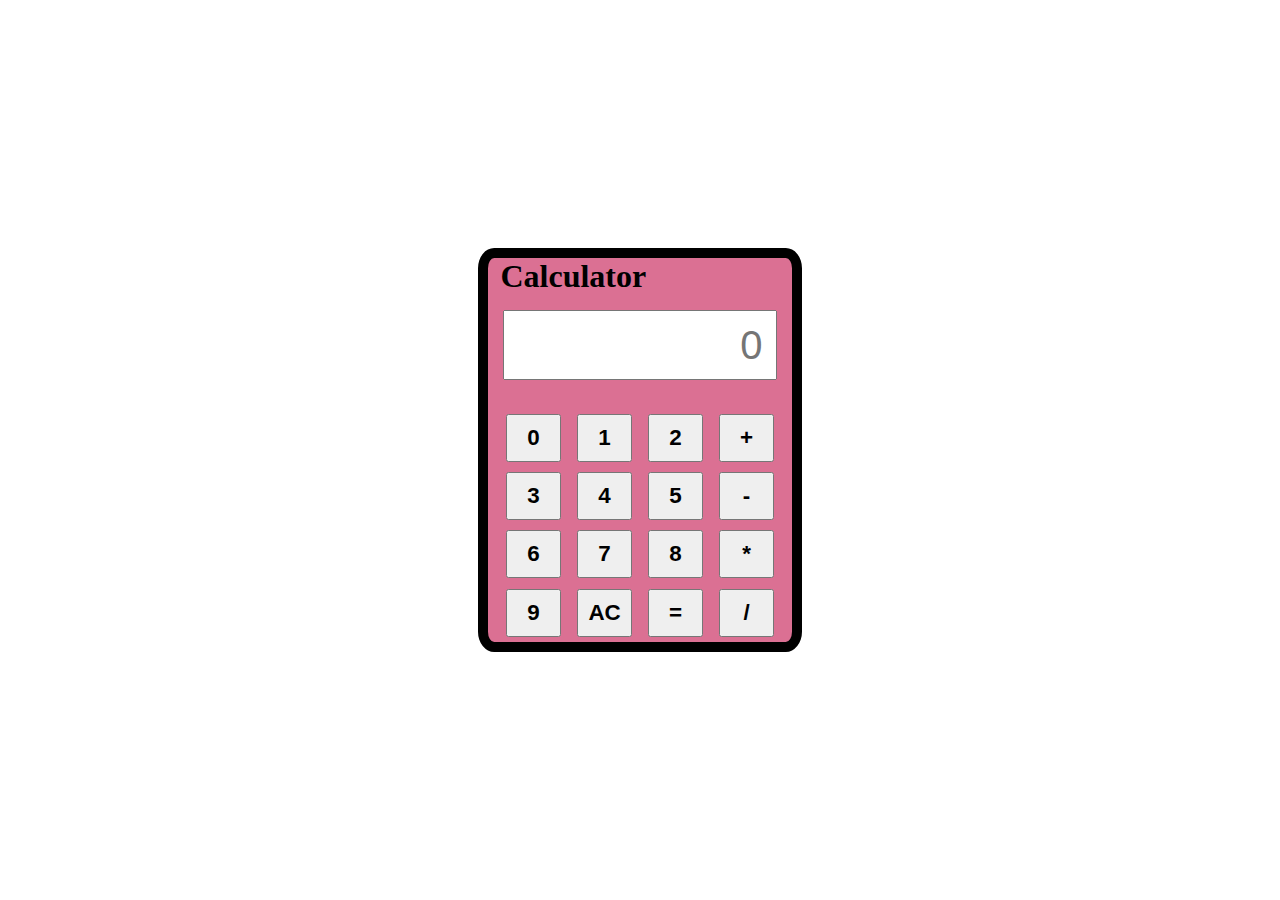
<file: calculator/index.html>
<!DOCTYPE html>
<html lang="en">
<head>
    <meta charset="UTF-8">
    <meta name="viewport" content="width=device-width, initial-scale=1.0">
    <title>calculator</title>
    <link rel="stylesheet" href="style.css">
</head>
<body>
   <div class="cont">
    <div id="calc" style="border:10px solid black">
        <h1 style="margin-left: 4%;">Calculator</h1>
        <div>
            <input type="text" class="input" id="inputext" name="display" placeholder="0" style="width:90%; height:70px;font-size: 40px;"><br>
        </div>
        <div id="buttons">
            <input type="button" class="btn" value="0" onclick="input('0')">
            <input type="button" class="btn" value="1" onclick="input('1')">
            <input type="button" class="btn" value="2" onclick="input('2')">
            <input type="button" class="btn" value="+" onclick="input('+')">
            <input type="button" class="btn" value="3" onclick="input('3')">
            <input type="button" class="btn" value="4" onclick="input('4')">
            <input type="button" class="btn" value="5" onclick="input('5')">
            <input type="button" class="btn" value="-" onclick="input('-')">
            <input type="button" class="btn" value="6" onclick="input('6')">
            <input type="button" class="btn" value="7" onclick="input('7')">
            <input type="button" class="btn" value="8" onclick="input('8')">
            <input type="button" class="btn" value="*" onclick="input('*')">
            <input type="button" class="btn" value="9" onclick="input('9')">
            <input type="button" class="btn" value="AC" onclick="allclear()">
            <input type="button" class="btn" value="=" onclick="calculate()">
            <input type="button" class="btn" value="/" onclick="input('/')">
        </div>
    </div>
</div> 
    <script src="index.js">
        
    </script>
</body>
</html>
</file>
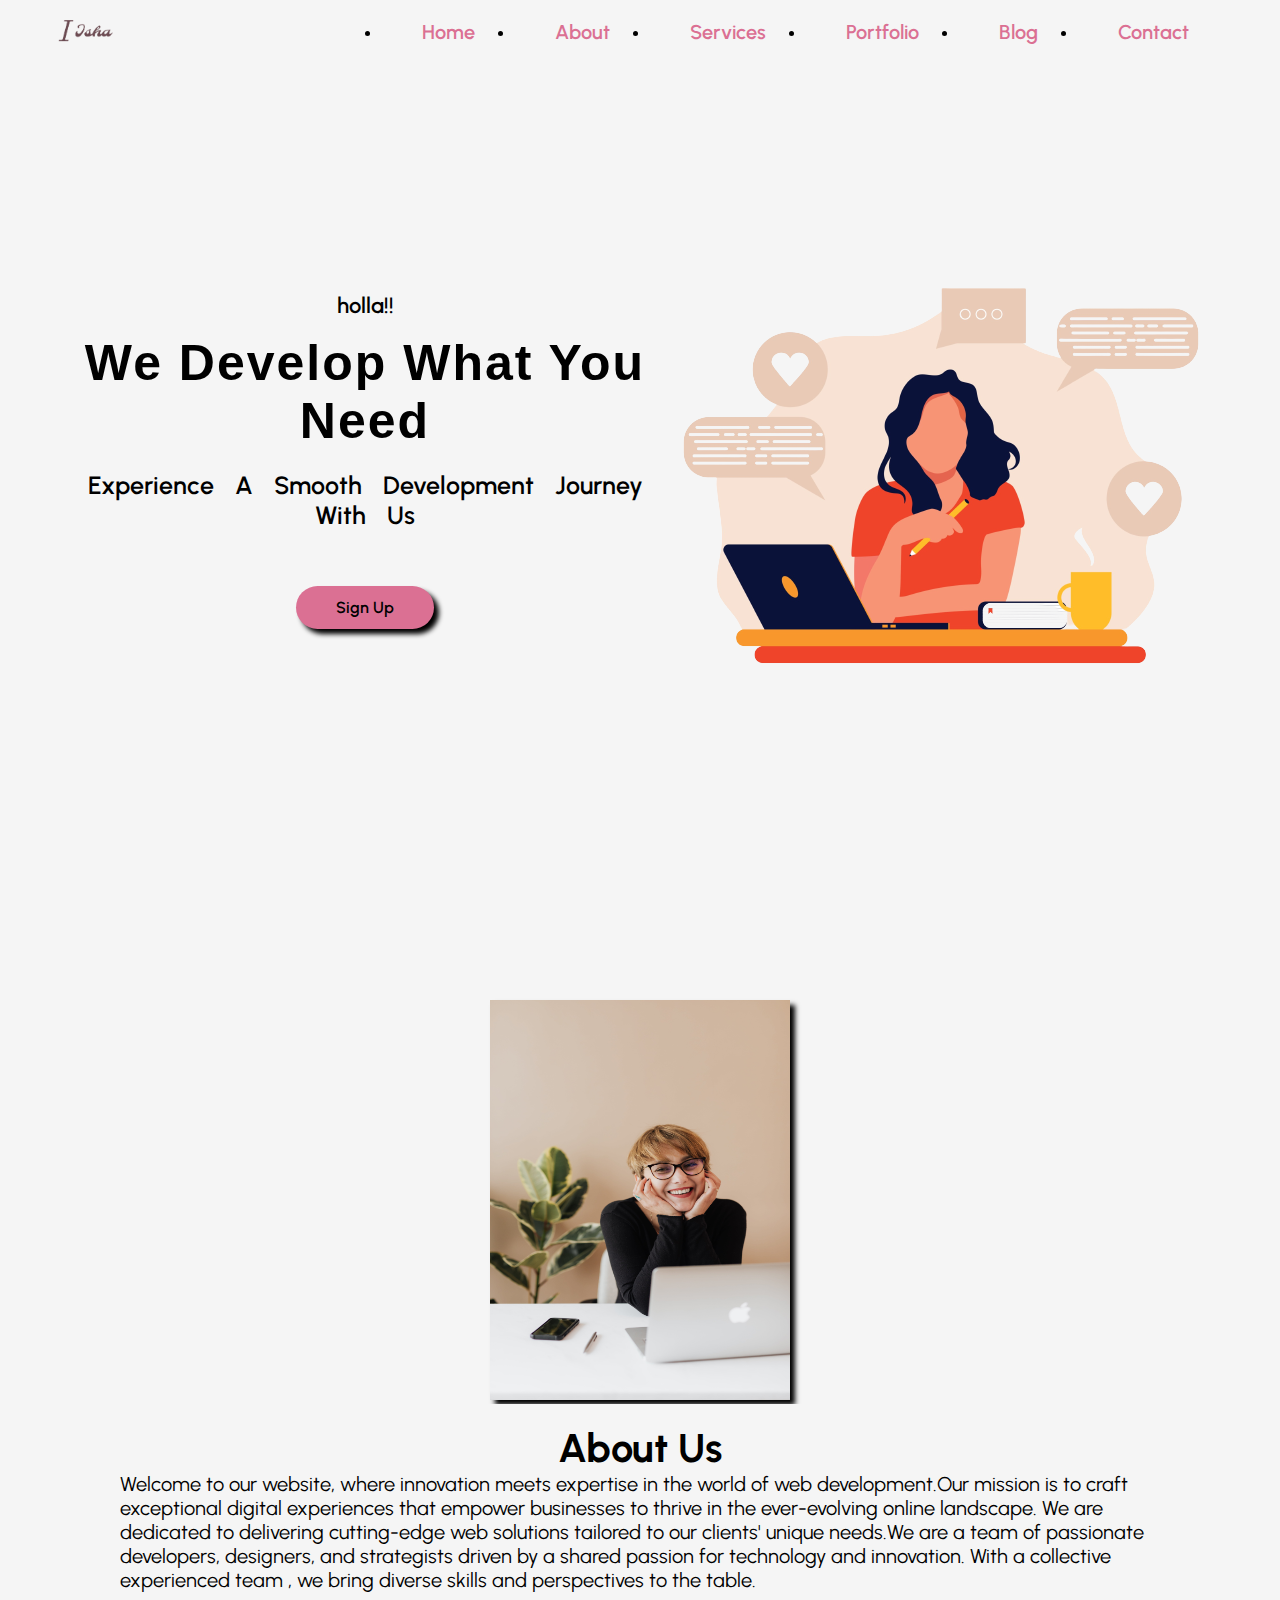
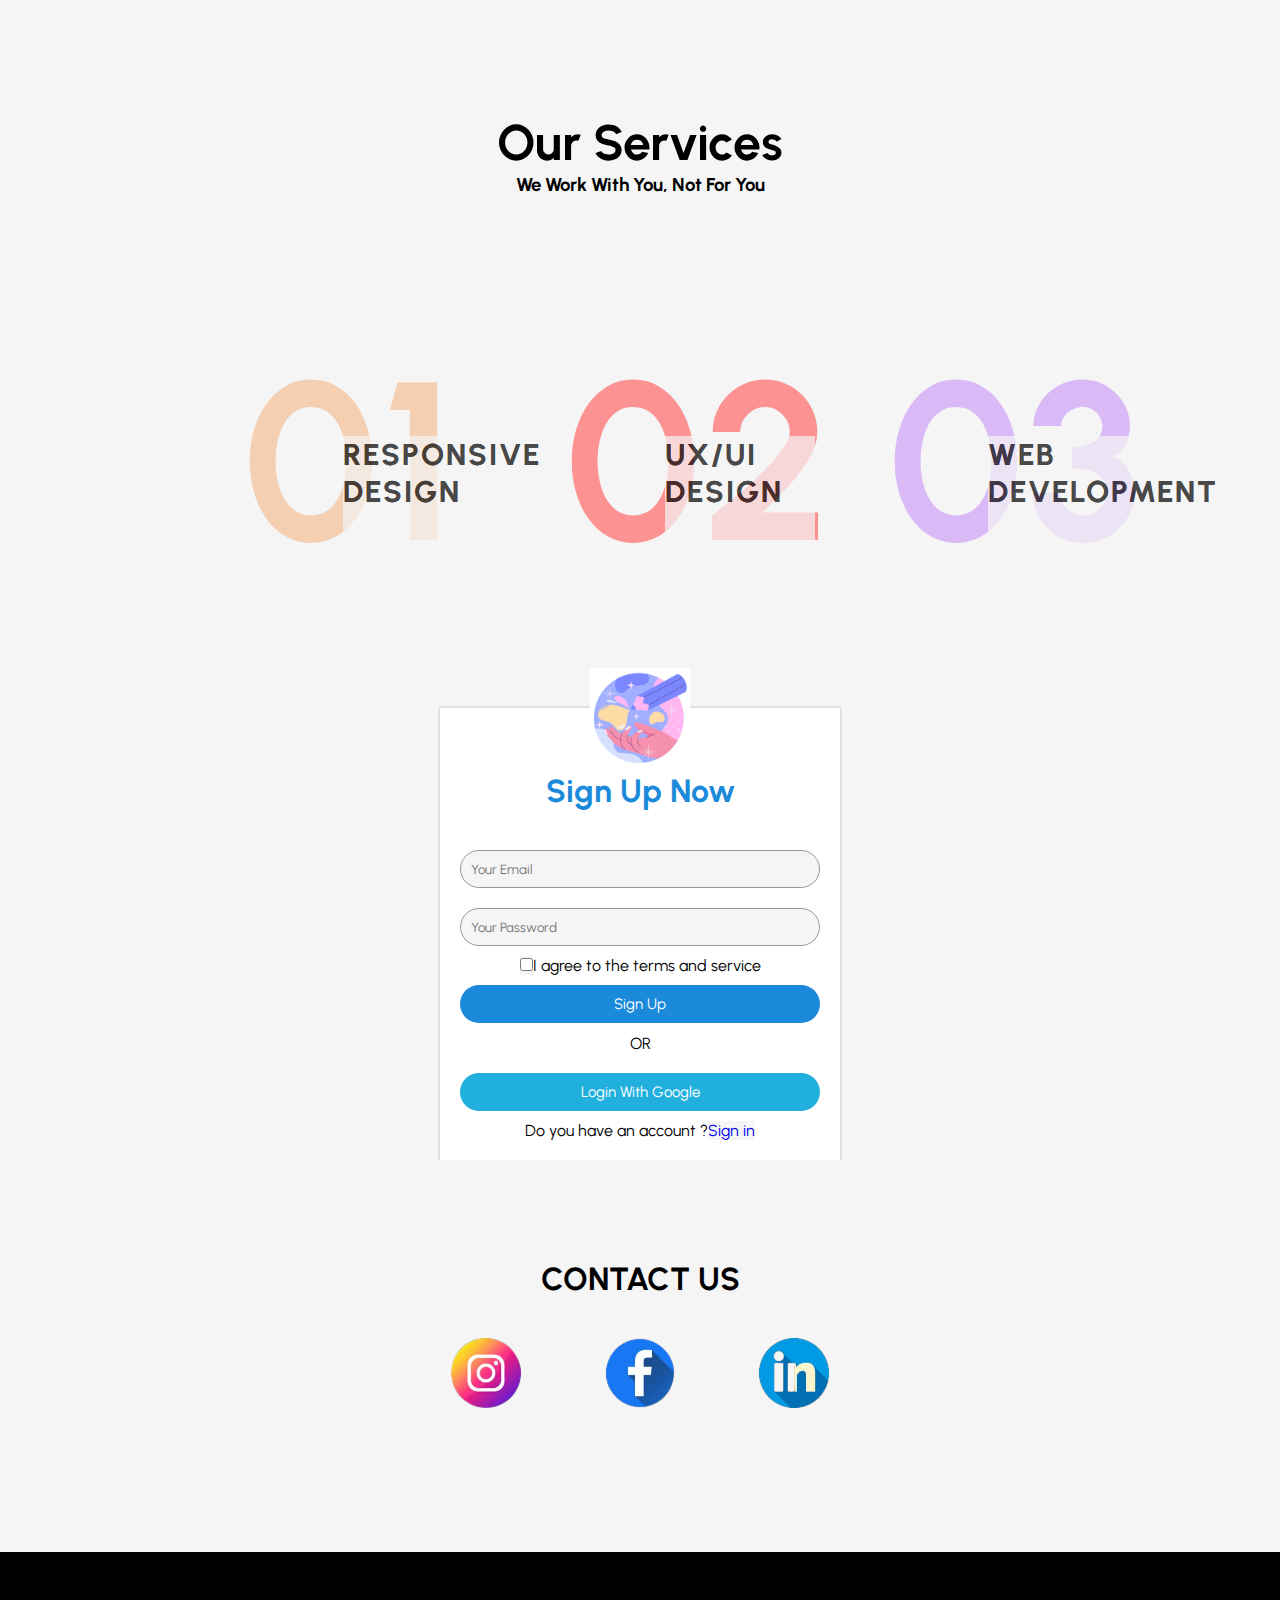
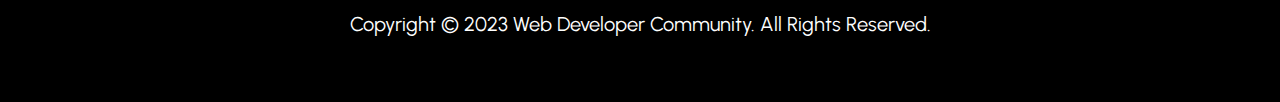
<file: LANDING_PAGE/index.html>
<!DOCTYPE html>
<html lang="en">
<head>
    <meta charset="UTF-8">
    <meta name="viewport" content="width=device-width, initial-scale=1.0">
    <title>Document</title>
    <link rel="stylesheet" href="style.css">
    <link rel="preconnect" href="https://fonts.googleapis.com">
<link rel="preconnect" href="https://fonts.gstatic.com" crossorigin>
<link href="https://fonts.googleapis.com/css2?family=Bebas+Neue&family=Noto+Sans+KR:wght@500&family=Roboto:wght@300&family=Rowdies:wght@700&family=Urbanist:ital,wght@1,300&display=swap" rel="stylesheet">
</head>
<body>
    <div class="wrapper">
        <header>
            <a href="#" class="logo"><img src="Screenshot_2023-11-07_130409-removebg-preview__2_-removebg-preview.png" alt=""></a>
            <div class="dropdown">
                <img src="menu.png" alt="menu image"id="menu-icon"></img>
                <div class="dropdown-content">
                    <li class="lists"><a href="#home">Home</a></li>
                    <li class="lists"><a href="#about">About</a></li>
                    <li class="lists"><a href="#service">Services</a></li>
                    <li class="lists"><a href="#portfolio">Portfolio</a></li>
                    <li class="lists"><a href="#blog">Blog</a></li>
                    <li class="lists"><a href="#contact">Contact</a></li>
                </div>
              </div>
            <ul class="navlist">
                <li><a href="#home">Home</a></li>
                <li><a href="#about">About</a></li>
                <li><a href="#service">Services</a></li>
                <li><a href="#portfolio">Portfolio</a></li>
                <li><a href="#blog">Blog</a></li>
                <li><a href="#contact">Contact</a></li>
            </ul>
        </header>
        <section class="home" id="home">
            <div class="hero-text">
                <h3>holla!!</h3>
                <h1>We Develop What You Need</h1>
                <h4>Experience A Smooth Development Journey With Us</h4>
                <a href="#" class="btn">Sign Up</a>
            </div>
            <div class="hero-img">
                <img src="785_generated-removebg-preview.png" alt="" style="filter:drop-shadow(5px 5px 5px 5px pink);">
            </div>
        </section>
        <div class="aboutus">
            <div class="about-left-section">
                <img src="pexels-karolina-grabowska-4467687.jpg" alt="">
            </div>
            <div class="about-right-section">
                <h1 style="text-align: center;">About Us</h1>
                Welcome to our website, where innovation meets expertise in the world of web development.Our mission is to craft exceptional digital experiences that empower businesses to thrive in the ever-evolving online landscape. We are dedicated to delivering cutting-edge web solutions tailored to our clients' unique needs.We are a team of passionate developers, designers, and strategists driven by a shared passion for technology and innovation. With a collective experienced team , we bring diverse skills and perspectives to the table.
            </div>
        </div>
        <div class="service-heading">
            <h1 style="font-size: 50px;">Our Services</h1>
            <h3>We Work With You, Not For You</h3>
        </div>
        <div id="services">
            <div class="container1">
                <div class="box" style="color:#F4BF96;font-weight: bolder;">01</div>
                <div class="box overlay">RESPONSIVE DESIGN</div>
            </div>
            <div class="container1">
                <div class="box" style="color:#FF6969;font-weight: bolder;">02</div>
                <div class="box overlay">UX/UI DESIGN</div>
            </div>
            <div class="container1">
                <div class="box" style="color:#D0A2F7;font-weight: bolder;">03</div>
                <div class="box overlay">WEB DEVELOPMENT</div>
            </div>
        </div>
        <div class="sign-up-form">
            <img class="signup-icon"src="drawing (1).png" alt="" style="background-color: white;">
            <h1 style="background-color: white;">Sign Up Now</h1>
            <form>
                <input type="email" class="input-box" placeholder="Your Email">
                <input type="password" class="input-box" placeholder="Your Password">
                <p><span><input type="checkbox"></span>I agree to the terms and service</p>
                <button type="button" class="signup-btn">Sign Up</button>
                <hr>
                <p class="or">OR</p>
                <button type="button" class="google-btn">Login With Google</button>
                <p>Do you have an account ?<a href="#">Sign in</a></p>
            </form>
        </div>
        <div id="contactus" style="padding: 100px;text-align: center;">
            <h1>CONTACT US</h1>
            <img class="cont" src="8dfcdb3f-1d18-423e-aff0-e714e1505355-removebg-preview.png" alt="" >
            <img class="cont"src="d72edf55-85c8-4af2-bf30-190baa5e32dd-removebg-preview.png" alt="" >
            <img class="cont"src="8af74a6c-7e15-43e2-b2e5-f50da7f87bcb-removebg-preview.png" alt="" >
        </div>
        <footer>
            <p class="footer-text">Copyright &copy; 2023 Web Developer Community. All Rights Reserved. </p>
    </footer>
    </div>
</body>
</html>
</file>
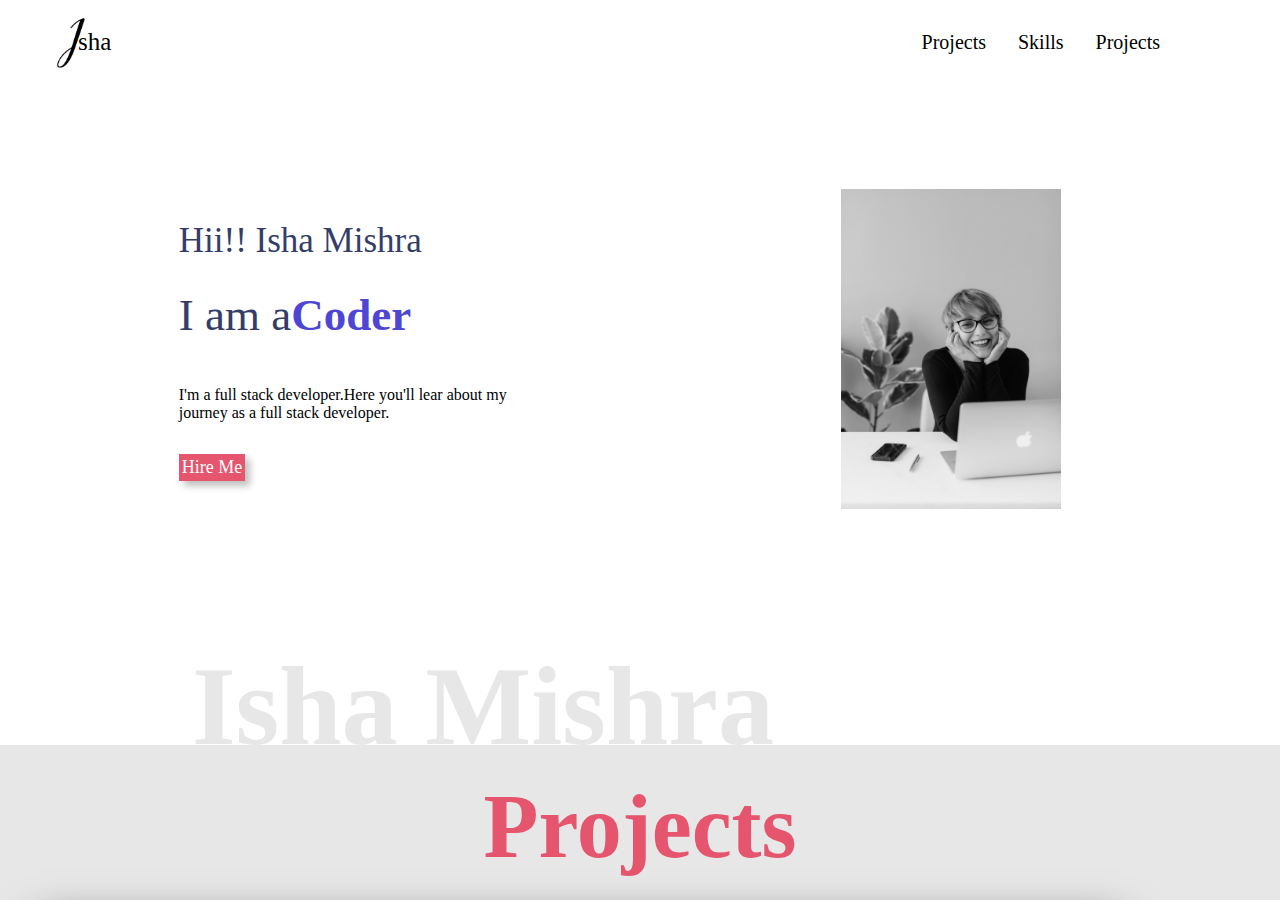
<file: portfolio/index.html>
<!DOCTYPE html>
<html lang="en">
<head>
    <meta charset="UTF-8">
    <meta name="viewport" content="width=device-width, initial-scale=1.0">
    <title>Document</title>
    <link rel="stylesheet" href="style.css">
</head>
<body>
    <div id="wrapper">
        <div class="container">
            <div class="navbar">
                <div class="logo-container">
                    <img class="logo" src="i-removebg-preview.png" alt="">
                    <div class="logo-text">sha</div>
                </div>
                <div class="nav-item">
                    <div><a href="#projects">Projects</a></div>
                    <div><a href="#skills">Skills</a></div>
                    <div><a href="#contactme">Projects</a></div>
                </div>
            </div>
        </div>
        <div class="main-section">
            <div class="faded-text">Isha Mishra</div>
            <div class="main-section-left">
                <div class="main-section-heading">Hii!! Isha Mishra</div>
                <div class="main-section-heading main-section-sub-heading">
                    I am a<span class="role">Coder</span>
                </div>
                <div class="main-section-description">I'm a full stack developer.Here you'll
                    lear about my journey as a full stack developer.
                </div>
                <div class="btn-pink" id="btn">Hire Me</div>
            </div>
            <div class="main-section-right">
                <img class="user-image"src="pexels-karolina-grabowska-4467687.jpg" alt="">
            </div>
        </div>
        <div class="project-section">
            <h2 class="page-header">Projects</h2>
            <div class="project-container">
                <div class="project-card" id="project1">
                    <div class="project-number project-number-right">01</div>
                    <div class="project-content project-content-left">
                        <div class="project-skills-container"><img class="project-skill"src="html.png" alt="">
                            <img class="project-skill"src="java-script.png" alt="">
                            <img class="project-skill"src="css-3.png" alt=""></div>
                            <h2 class="project-heading">Instagram Clone</h2>
                            <div class="project-subHeading">It's an instagram clone project</div>
                            <div class="btn-grp">
                                <button class="btn-pink btn-project">Read More</button>
                                <a href="">
                                    <i title="GitHubLink"
                                    class="fa-brands fa-github icon" ></i>
                                </a>
                                <a href="">
                                    <i title="Live Link"
                                    class="fa-solid fa-link icon"></i>
                                </a>
                            </div>
                        </div>
                </div>
                <div class="project-card" id="project2">
                    <div class="project-number project-number-left">02</div>
                    <div class="project-content project-content-right">
                        <div class="project-skills-container"><img class="project-skill"src="html.png" alt="">
                            <img class="project-skill"src="java-script.png" alt="">
                            <img class="project-skill"src="css-3.png" alt=""></div>
                            <h2 class="project-heading">Adventure</h2>
                            <div class="project-subHeading">It's an Adventure Sports Parallex Website</div>
                            <div class="btn-grp">
                                <button class="btn-pink btn-project">Read More</button>
                                <a href="">
                                    <i title="GitHubLink"
                                    class="fa-brands fa-github icon" ></i>
                                </a>
                                <a href="">
                                    <i title="Live Link"
                                    class="fa-solid fa-link icon"></i>
                                </a>
                            </div>
                        </div>
                </div>
                <div class="project-card" id="project3">
                    <div class="project-number project-number-right">03</div>
                    <div class="project-content project-content-left">
                        <div class="project-skills-container"><img class="project-skill"src="html.png" alt="">
                            <img class="project-skill"src="java-script.png" alt="">
                            <img class="project-skill"src="css-3.png" alt=""></div>
                            <h2 class="project-heading">Mental Health Community Website</h2>
                            <div class="project-subHeading">It's a mental health Community Website</div>
                            <div class="btn-grp">
                                <button class="btn-pink btn-project">Read More</button>
                                <a href="">
                                    <i title="GitHubLink"
                                    class="fa-brands fa-github icon" ></i>
                                </a>
                                <a href="">
                                    <i title="Live Link"
                                    class="fa-solid fa-link icon"></i>
                                </a>
                            </div>
                        </div>
                </div>
            </div>
        </div>
        <div id="skills" class="container skills-container"><div class="skill-fade-text">Skills</div>
    <div class="skill-container-left">
        <h2 class="skill-heading">
            <span class="caps">M</span>e and <br>MyTech Stack
        </h2>
        <div class="skill-subHeading">
            <p>Lorem ipsum dolor sit amet consectetur adipisicing elit. Ipsa deleniti a voluptatem ducimus laboriosam aut cumque. Culpa dolore deleniti exercitationem qui, doloribus suscipit doloremque fuga, illum perferendis laudantium, rem debitis?</p>
            <p>Lorem ipsum dolor sit, amet consectetur adipisicing elit. Necessitatibus, explicabo deleniti! Dolores quo modi delectus nihil inventore dignissimos alias, quibusdam, quos ex nesciunt itaque quia sapiente. Suscipit expedita fuga odio.</p>
            <p>Lorem ipsum dolor sit amet, consectetur adipisicing elit. Fugit velit, vero facere non ipsum repudiandae est vitae totam aperiam modi et quasi optio placeat molestiae, nemo illum ut ratione recusandae.</p>
        </div>
    </div>
    <div class="skill-container-right"> 
        <img src="html.png" alt="" class="skills-logo">
        <img src="css-3.png" alt="" class="skills-logo">
        <img src="java-script.png" alt="" class="skills-logo">
    </div>
</div>
<footer>
    <div class="container">
        <div class="footer-wrapper">
            <div class="footer-faded-text">Isha Mishra</div>
            <div class="link-wrapper">
                <div><a href="#projects">Projects</a></div>
                <div><a href="#skills">Skills</a></div>
                <div><a href="#contactme">Contact Me</a></div>
            </div>
            <div class="icon-wrapper">
                <img src="8af74a6c-7e15-43e2-b2e5-f50da7f87bcb-removebg-preview.png" alt="" class="cont">
                <img src="8dfcdb3f-1d18-423e-aff0-e714e1505355-removebg-preview.png" alt="" class="cont" >
                <img src="d72edf55-85c8-4af2-bf30-190baa5e32dd-removebg-preview.png" alt="" class="cont">
            </div>
        </div>
    </div>
</footer>
    </div>
</body>
</html>
</file>
<file: calculator/style.css>
.cont{
    height:100vh;
    display: grid;
       justify-content: center;
       justify-items: center;
       align-items: center;
}
#calc{
    width:60%;
    background-color: palevioletred;
    border-radius: 5%;
}
#buttons{
    width:100%;
    display: grid;
    grid-template-columns: repeat(4,1fr);
    padding: 5%;
    column-gap: 4%;
    row-gap: 2%;   
}
.input{
    margin:5%;
    width: 100%;
    padding: 4%;
    text-align: end;
}
.btn{
    margin:5%;
    padding:15%;
    font-weight: bold;
    font-size: 140%;
}
.btn:hover
{
    background-color: black;
    color:white;
}
*{
    margin:0;
    padding: 0;
    box-sizing: border-box;
    outline: none;
}
</file>
<file: LANDING_PAGE/style.css>
*{
    padding:0;
    margin:0;
    box-sizing:border-box;
    text-decoration:none;
    scroll-behavior: smooth;
    border:none;
    outline: none;
    background-color: whitesmoke;
    font-family: 'Bebas Neue', sans-serif;
    font-family: 'Noto Sans KR', sans-serif;
    font-family: 'Roboto', sans-serif;
    font-family: 'Rowdies', sans-serif;
    font-family: 'Urbanist', sans-serif;
    background-color: whitesmoke;
}

header{
    position: fixed;
    top: 0;
    right: 0;
    z-index: 1000;
    width: 100%;
    display: flex;
    align-items: center;
    justify-content: space-between;
    background: transparent;
    page-break-after: auto;
    padding:28px 11%;
    border-bottom: 1px solid transparent;
    transition: all ease .50s;
}
.logo img{
    width: 20%;
    height:auto;
}

.navlist{
    display: flex;
}
.navlist a{
    color: palevioletred;
    font-size: 20px;
    font-weight: 600;
    margin: 0 40px;
    transition: all ease 0.4s;

}
.navlist a:hover{
    color: black;
    
}
.dropdown {
    position: relative;
    display: inline-block;
  }
.dropdown-content {
    display: none;
    position: absolute;
    background-color: #f9f9f9;
    min-width: 160px;
    box-shadow: 0px 8px 16px 0px rgba(0,0,0,0.2);
    padding: 12px 16px;
    z-index: 1;
}
  
.dropdown:hover .dropdown-content{
    display: block;
}
#menu-icon{
    z-index: 10001;
    cursor: pointer;
    height: 40px;
    display: none;
}
.lists a{
    color: black;
    text-decoration: none;
    background: transparent;

}
section{
    padding: 120px 19% 100px;
    text-align: center;
}
.home{
    position: relative;
    min-height: 100vh;
    width: 100%;
    display: flex;
    align-items: center;
    justify-content: flex-start;
    
}
.hero-text h3{
    font-size: 22px;
    font-weight: 600;
    margin-bottom: 15px;
    word-spacing: 10px;
}

.hero-text h1{
    font-family: 'Dosis',sans-serif;
    font-size: 50px;
    font-weight: 800;
    margin-bottom: 20px;
    letter-spacing: 2px;
}

.hero-text h4{
    font-size: 25px;
    font-weight: 600;
    word-spacing: 15px;
    margin-bottom: 3.5rem;
}

.btn{
    display: inline-block;
    padding: 12px 40px;
    color: black;
    background-color:palevioletred;
    border-radius: 60px;
    font-weight: 600;
    transition: all ease .50s;
    box-shadow: 5px 5px 5px black;
}
.btn:hover{
    background-color: black;
    color: white;
    box-shadow: 5px 5px 5px black;
}
@media(max-width:1600px)
{
    header{
        padding: 14px 4%;
    }
    section{
        padding: 100px 5% 80px;
    }
}
@media (max-width:1200px){
    .home{
        min-height: 90vh;
    }
    .navlist a{
        margin: 0 20px; 
    }
}
@media(max-width:870px){
    #menu-icon{
        display: block;
    }

    .navlist{
        position: absolute;
        top: -800px;
        right: 0;
        left: 0;
        display: flex;
        flex-direction: column;
        background-color: #000;
        padding: 20px 0;
        text-align: left;
        transition: all 0.5s ease;
    }
    .navlist a{
        display: block;
        font-size: 22px;
        padding: 12px 0;
    }
    .navlist.open{
        top: 100%;
    }
}
@media(max-width:660px)
{
    .home{
        min-height: 80vh;
    }
    .hero-text h4{
        font-size: 18px;
        word-spacing: 10px;
        margin-bottom: 30px;
    }
    .btn{
        padding: 10px 35px;
    }
}

.aboutus{
    display: flex;
    flex-wrap:wrap;
    align-items: center;
    justify-content:space-around;
    padding: 100px;
}
.about-left-section img{
    height: 400px;
    width: 300px;
    box-shadow: 5px 5px 5px black;
}
.about-right-section{
    padding: 20px;
    font-size: 20px;
    font-weight: 400;
}

#services{
    display: flex;
    flex-direction: row;
    justify-content: space-evenly;
    padding: 100px;
    flex-wrap: wrap;
    letter-spacing: 2px;
  }
.container1 {
    width: 150px;
    height: 150px;
    position: relative;
    margin: 30px;
  }
.box {
    width: 100%;
    height: 100%;
    font-size: 225px;
    position: absolute;
    opacity: 0.7; 
  }
.overlay {
    z-index: 9;
    margin-top: 110px;
    margin-left:100px;
    color: black;
    font-size: 30px;
    font-weight: bold;
    text-shadow: 0.1px 0.1px 0.1px black;
    padding-right: 40%;
   
  }
.overlay:hover
  {
    transform:scale(1.1);
    transition: 200ms ;
    color:black;
    text-shadow: 1px 1px 1px black;
  }
.service-heading{
    text-align: center;
  }
.sign-up-form{
    width: 400px;
    box-shadow: 0 0 3px 0 rgba(0,0,0,0.3);
    background: white;
    padding: 20px;
    margin: 8% auto 0;
    text-align: center;
}
.sign-up-form h1{
    color: #1c8adb;
    margin-bottom: 30px;
}
.input-box{
    border-radius: 20px;
    padding: 10px;
    margin: 10px 0;
    width: 100%;
    border: 1px solid #999;
    outline: none;
}
button{
    color: white;
    width:100%;
    padding: 10px;
    border-radius: 20px;
    font-size: 15px;
    margin: 10px 0;
    border: none;
    outline: none;
    cursor: pointer;
}
form,p{
    background-color: white;
}
.signup-btn{
    background-color: #1c8adb;
}
.google-btn{
    background-color: #21afde;
}
p a{
    text-decoration: none;
}
hr{
    margin-top: 20px;
    width: 80%;
}
.or{
    background: white;
    width: 30px;
    margin: -19px auto 10px;
}
.signup-icon{
    width:100px;
    margin-top: -60px;
    
}
.cont{
    padding: 40px;
    height:150px;
  }
.cont:hover{
    transform:scale(1.1);
    transition: 200ms;
    opacity: 0.3;
}
footer{
    padding: 60px;
    font-size: 20px;
    background-color: black;
    height: 150px;
    color:white;
    text-align: center;
    bottom: 0;
    left: 0;
    z-index: 1000;
    width: 100%;
    page-break-after: auto;
    border-bottom: 1px solid transparent;
    transition: all ease .50s;
}
.footer-text{
    background-color: black;
}
</file>
<file: portfolio/style.css>
*{
    margin:0;
    padding:0;
    box-sizing: border-box;
    scroll-behavior: smooth;
}
#wrapper{
    height:100vh;
    overflow-y: auto;
    overflow-x:hidden;
}
.container{
    width:1200px;
    margin:0 auto;
}
.navbar{
    display: flex;
    justify-content: space-between;
    align-items: center;
    padding: 1rem;
}
.logo-container{
    display: flex;
    justify-content: baseline;
    align-items: center;
}
.logo{
    width:30px;
}
.logo-text{
    margin-left: -0.5rem;
    font-size: 25px;
}
.nav-item{
    display: flex;
    gap:2rem;
    padding:0 4rem;
}
.nav-item div{
    font-size:20px;
    font-weight: 500;
    cursor:pointer;
}
a{
    text-decoration: none;
}
.nav-item div a{
    color: black;
}
.nav-item div:hover{
    font-weight: bold;
    transition: 0.8s;
}
.main-section{
    position:relative;
    display: flex;
    justify-content: center;
    align-items: center;
    gap:5rem;
    margin:4rem auto;
    padding: 0 1rem;
    padding-bottom: 8rem;
}
.user-image{
    width:300px;
    height:400px;
}
.faded-text{
    user-select: none;
    font-size: 7em;
    color: rgb(231,231,231);
    bottom:-17%;
    left:-5%;
    font-weight: bold;
    transition: all 3s;
    position: absolute;
    margin-left: 20%;
}
.main-section-left{
    display: flex;
    flex-direction: column;
    gap:2rem;
    justify-content: center;
}

.main-section-heading{
    font-size:35px;
    color:#343d68;
    font-weight: 500;
}
.role{
    color:#4e45d5;
    font-weight: 800;
}

.main-section-sub-heading{
    font-size: 45px;
    line-height: 45px;
}

.main-section-description{
    margin-top: 1rem;
    width: 70%;
    font-weight: 500;
}

.btn-pink{
    background-color: rgb(229, 85, 109);
    width: fit-content;
    color: white;
    padding: 0.8 rem 2.3rem;
    box-shadow: 5px 5px 7px 0px #0000003f;
    font-size: 18px;
    cursor: pointer;
    transition: all 0.5s;
    font-weight: 500;
    border: solid 3px transparent;
    position: relative;
    z-index: 1;
}
.btn-pink::before{
    content:"";
    position: absolute;
    background-color: #fff;
    top: 0px;
    left: 0;
    right: 0;
    bottom: 0px;
    z-index:-1;
    transform: scaleX(0);
    transform-origin: left;
    transition: all 0.8s;
}
.btn-pink:hover::before{
    transform: scaleX(1);
}
.btn-pink:hover{
    border: solid 3px rgb(229, 85, 109);
    color:black;
}
#btn-bottom{
    display: none;
}
.main-section-relative{
    position: relative;
}
.user-image{
    padding: 2.5rem;
    filter:grayscale(1);
    transition: all 1s;
    animation: scaleImage 5s linear infinite;
}
@keyframes scaleImage{
    0%{
        filter: grayscale(0);
        transform: scale(1);
        
    }
    50%{
        transform: scale(1.1);
        filter: grayscale(1);
        box-shadow: 3px 3px 10px black;
    }
    100%{
        transform: scale(1);
        filter: grayscale(0);
        
    }
}
.project-section{
    background-color: rgb(231,231,231);
    margin-top:4rem;
}
.page-header{
    color: rgb(229, 85, 109);
    font-size: 90px;
    text-align: center;
    padding-top: 30px;
}
.project-container{
    max-width: 1200px;
    margin: 0 auto;
    padding: 3rem 0;
    display: flex;
    flex-direction: column;
    gap: 120px;
}

.project-card{
    width: 90%;
    height: 550px;
    background-image:url(./adventure.png);
    background-size: cover;
    position: relative;
    box-shadow: 0px 0px 40px #1f1f1f;
}

.project-card::after{
    content:"";
    position: absolute;
    top: 0;
    left: 0;
    right: 0;
    bottom: 0;
    background-color: #5b58589a;
}
.project-card::before{
    content: "";
    position: absolute;
    top: 0;
    left: 0;
    right: 0;
    bottom: 0;
    background:linear-gradient(45deg,#343d68,#343d68be,#343d687c);
    transform: scaleX(0);
    transform-origin: left;
    transition: all 0.4s;
}

.project-card:hover::before{
    transform: scaleX(1);
}

.project-number{
    position: absolute;
    font-size: 200px;
    font-weight: 600;
    color: white;
    z-index: 10;
    opacity: 0;
}
.project-card:hover .project-number{
    opacity: 1;
}
.project-number-right{
    right: -40px;
    top: -45px;
}
.project-number-left{
    left: -40px;
    top: -45px;
}

.project-content{
    position: absolute;
    display: flex;
    flex-direction: column;
    color: white;
    padding: 2em;
    bottom: 20%;
    z-index: 5;
    gap: 1em;
    transition: all 0.4s;
}
.project-content-left{
    left: 10%;
}
.project-content-right{
    right: 10%;
}
.project-skills-container{
    width: 60%;
    display: flex;
    gap: 10px;
    flex-wrap: wrap;
}
.project-skill{
    width: 40px;
}

.project-heading{
    font-size: 50px;
    font-weight: bold;
    line-height: 3rem;
}

.project-subHeading{
    width: 70%;
    font-size: 16px;
    font-style: italic;
}
.btn-grp{
    display: flex;
    gap:0.9rem ;
    align-items: center;
}
.btn-project:hover{
    border: none;
}
.icon{
    cursor: pointer;
    color: white;
    font-size: 35px;
}

.project-card:hover .project-content{
    transform: scale(1.2);
}

#project1{
    background-image: url(./instagramclone.jpg);
}
#project2{
    margin-left:120px;
    background-image: url(./adventure.png);
}
#project3{
    margin-right:120px;
    background-image: url(./mentalhealth.png);
}

@media(max-width:1200px)
{
    .page-header{
        padding-top: 30px;
        color: rgb(229, 85, 109);
        text-align: center;
        font-size: 40px;
    }
    .project-container{
        padding: 5px;
        margin: 10px;
        gap: 60px;
    }
    .project-card{
        background-size: cover;
        background-position: center;
    }
    .project-content{
        scale: 0.5;
        bottom: 0;
        left: 0;
        right: 0;
        top: 0;
    }
    .project-content-left{
        left: 0;
    }
    .project-heading{
        font-size: 40px;
        width: 100%;
    }
    .project-sub-heading{
        width: 100%;
    }
    #project2{
        margin-left: 0;
    }
    #project3{
        margin-right: 0;
    }
    .project-skills-container{
        width: 100%;
    }
    .project-skill{
        width: 35px;
    }
    .project-card:hover .project-number{
        display: none;
    }
    .project-card:hover .project-content{
        scale:0.55;
    }
}

.skills-container{
    position: relative;
    display: flex;
    padding: 5rem;
    margin: 10rem auto;
    gap: 30px;
}

.skill-container-left{
    width: 50%;
    display: flex;
    flex-direction: column;
}
.skill-container-rigth{
    display: flex;
    flex-wrap: wrap;
    width: 50%;
    position: relative;
    gap: 2rem;
    justify-content: center;
}

.skill-fade-text{
    position: absolute;
    font-size: 15em;
    font-style: bold;
    color:rgb(231,231,231);
    bottom: -44.5%;
    right:-25%;
    user-select: none;
    overflow-y: hidden;
}
.skills-logo{
    width: 90px;
    transition: all 0.5s;
}
.skills-logo:hover{
    transform: scale(1.2);
}
.skill-heading{
    font-size: 50px;
    font-style: bold;
    color: rgb(229, 85, 109); 
    line-height: 50px;
}
.caps{
    font-size: 90px;
}
.skill-subHeading{
    margin-top: 1rem;
    width: 85%;
    text-align: justify;
}

footer{
    position: relative;
    margin-top:-1px;
    background-color: #343d68;
    padding: 5rem;
}

.footer-wrapper{
    display: flex;
    gap: 1rem;
    padding: 1.2rem;
    justify-content: space-between;
    align-items: center;
}

.footer-faded-text{
    position: absolute;
    left: 0;
    bottom: 0;
    color: #535c87;
    user-select: none;
    font-size: 5em;
}

.link-wrapper{
    display: flex;
    gap: 1.2rem;
}
.link-wrapper div a{
    color: white;
    text-decoration: none;
    transition: all 0.6s;
}
.link-wrapper div a:hover{
    color:rgb(229, 85, 109); 
}
.cont{
  width: 70px;
padding: 10px;
}
.cont:hover{
    background-color:rgb(229, 85, 109); 
}
</file>
